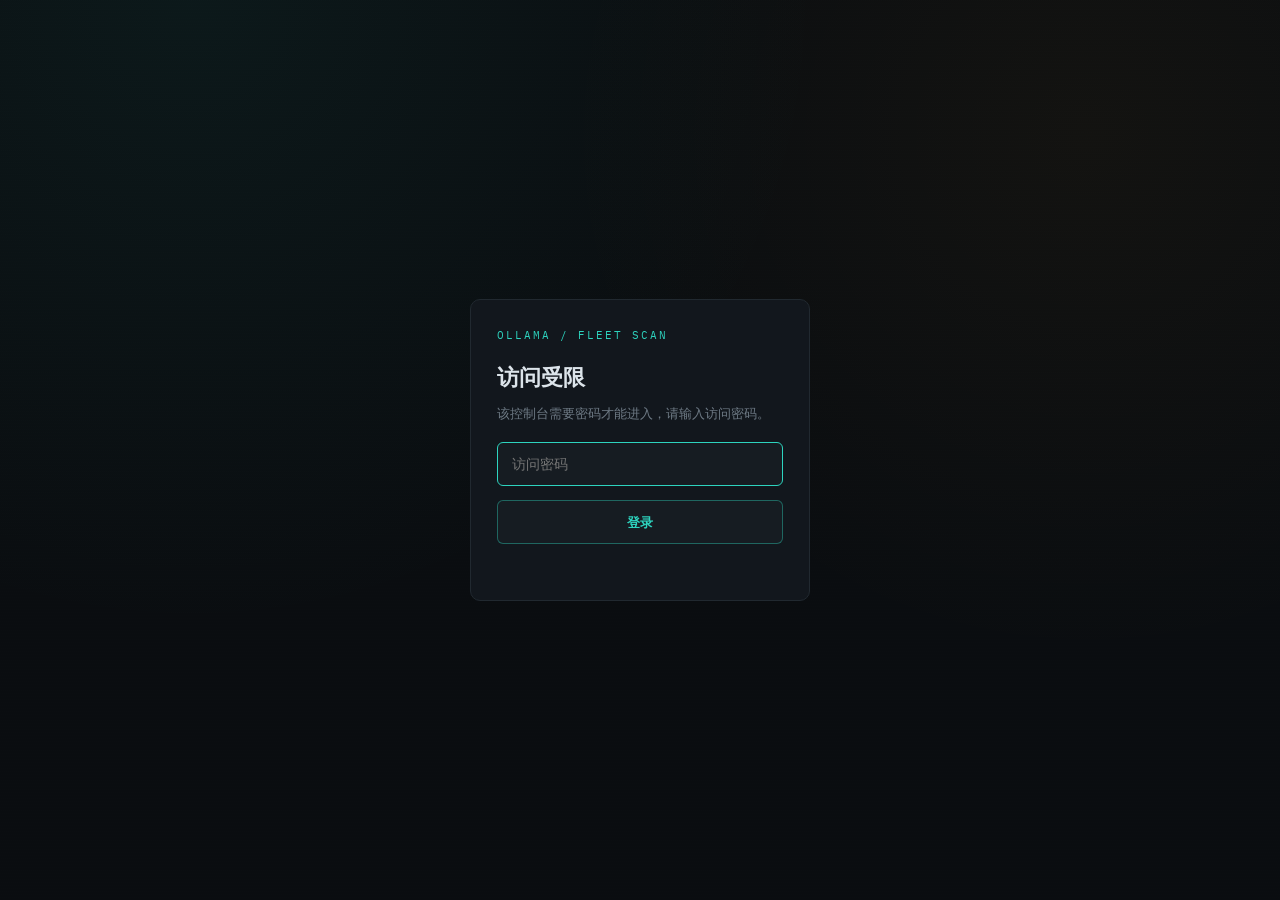
<file: static/login.html>
<!DOCTYPE html>
<html lang="zh-CN">
<head>
<meta charset="UTF-8" />
<meta name="viewport" content="width=device-width, initial-scale=1.0" />
<title>登录 · Ollama 集群扫描台</title>
<link rel="preconnect" href="https://fonts.googleapis.com" />
<link href="https://fonts.googleapis.com/css2?family=IBM+Plex+Mono:wght@400;500;600;700&family=IBM+Plex+Sans:wght@400;500;600&display=swap" rel="stylesheet">
<link rel="stylesheet" href="style.css" />
</head>
<body class="login-body">
  <div class="scanline-overlay" aria-hidden="true"></div>

  <main class="login-wrap">
    <form id="loginForm" class="login-card" autocomplete="off">
      <span class="eyebrow">OLLAMA / FLEET SCAN</span>
      <h1 class="login-title">访问受限</h1>
      <p class="login-hint">该控制台需要密码才能进入，请输入访问密码。</p>

      <input
        type="password"
        id="loginPassword"
        class="login-input"
        placeholder="访问密码"
        autocomplete="current-password"
        autofocus
      />

      <input
        type="text"
        id="loginTotp"
        class="login-input"
        placeholder="两步验证码（6位数字）"
        autocomplete="one-time-code"
        inputmode="numeric"
        style="display:none;"
      />

      <button type="submit" id="loginSubmit" class="btn btn--start login-submit">登录</button>

      <p id="loginError" class="login-error" role="alert" aria-live="assertive"></p>
    </form>
  </main>

  <script src="login.js"></script>
</body>
</html>
</file>
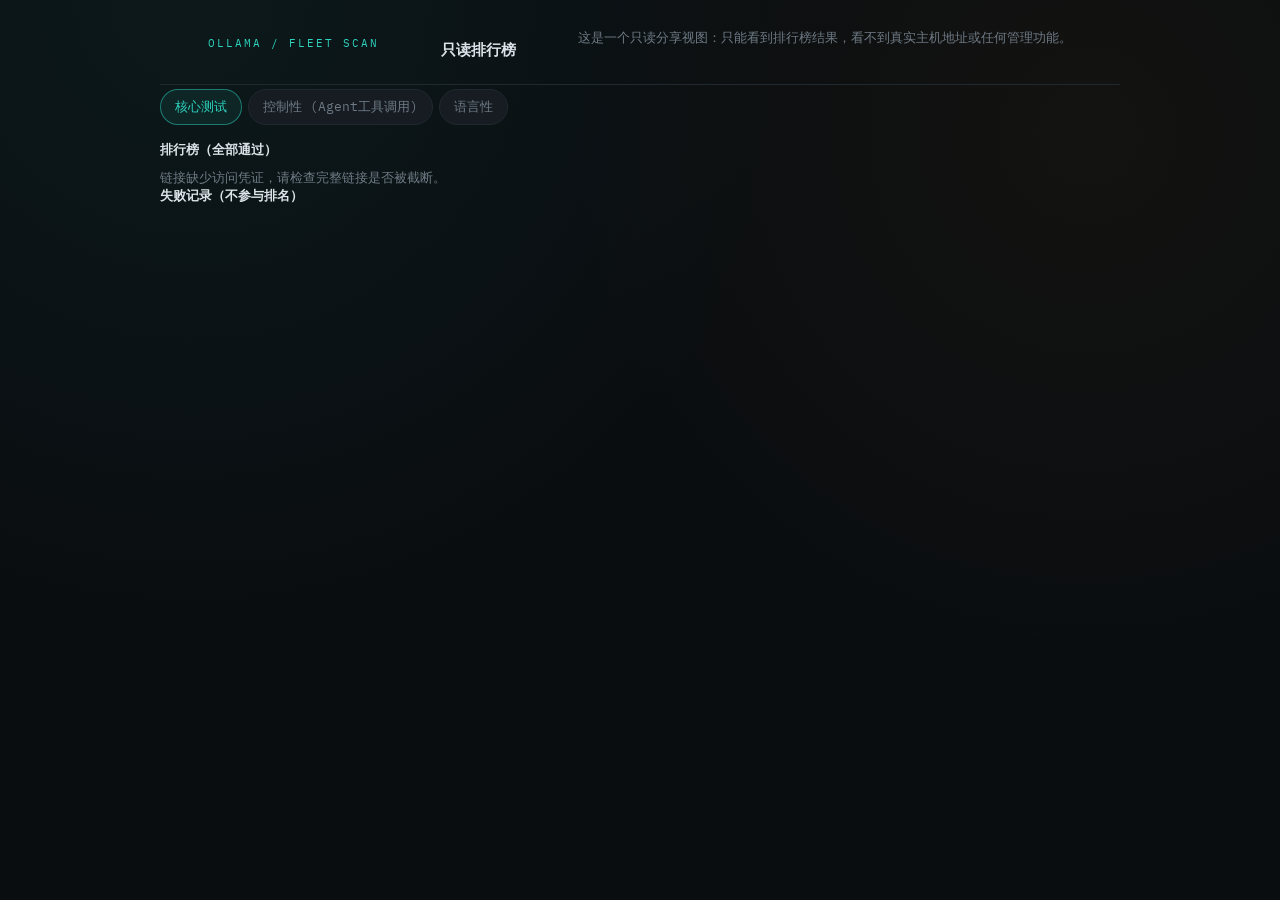
<file: static/share.html>
<!DOCTYPE html>
<html lang="zh-CN">
<head>
<meta charset="UTF-8" />
<meta name="viewport" content="width=device-width, initial-scale=1.0" />
<title>只读排行榜 · Ollama 集群扫描台</title>
<link rel="preconnect" href="https://fonts.googleapis.com" />
<link href="https://fonts.googleapis.com/css2?family=IBM+Plex+Mono:wght@400;500;600;700&family=IBM+Plex+Sans:wght@400;500;600&display=swap" rel="stylesheet">
<link rel="stylesheet" href="style.css" />
</head>
<body>
  <main class="app" style="max-width: 960px; margin: 0 auto;">
    <header class="topbar">
      <span class="eyebrow">OLLAMA / FLEET SCAN</span>
      <h1 class="panel__title" style="margin: 8px 0 0;">只读排行榜</h1>
      <p class="panel__hint">这是一个只读分享视图：只能看到排行榜结果，看不到真实主机地址或任何管理功能。</p>
    </header>

    <div class="lb-tabs" role="tablist">
      <button type="button" class="lb-tab is-active" data-cat="core" role="tab">核心测试</button>
      <button type="button" class="lb-tab" data-cat="control" role="tab">控制性 (Agent工具调用)</button>
      <button type="button" class="lb-tab" data-cat="language" role="tab">语言性</button>
    </div>

    <section class="lb-section">
      <h3 id="shareRankedTitle" class="lb-section__title">排行榜（全部通过）</h3>
      <div id="shareRanked" class="lb-table">
        <p class="results-empty">加载中…</p>
      </div>
    </section>
    <section class="lb-section">
      <h3 class="lb-section__title">失败记录（不参与排名）</h3>
      <div id="shareFailed" class="lb-table">
        <p class="results-empty"></p>
      </div>
    </section>
  </main>

  <script src="share.js"></script>
</body>
</html>
</file>
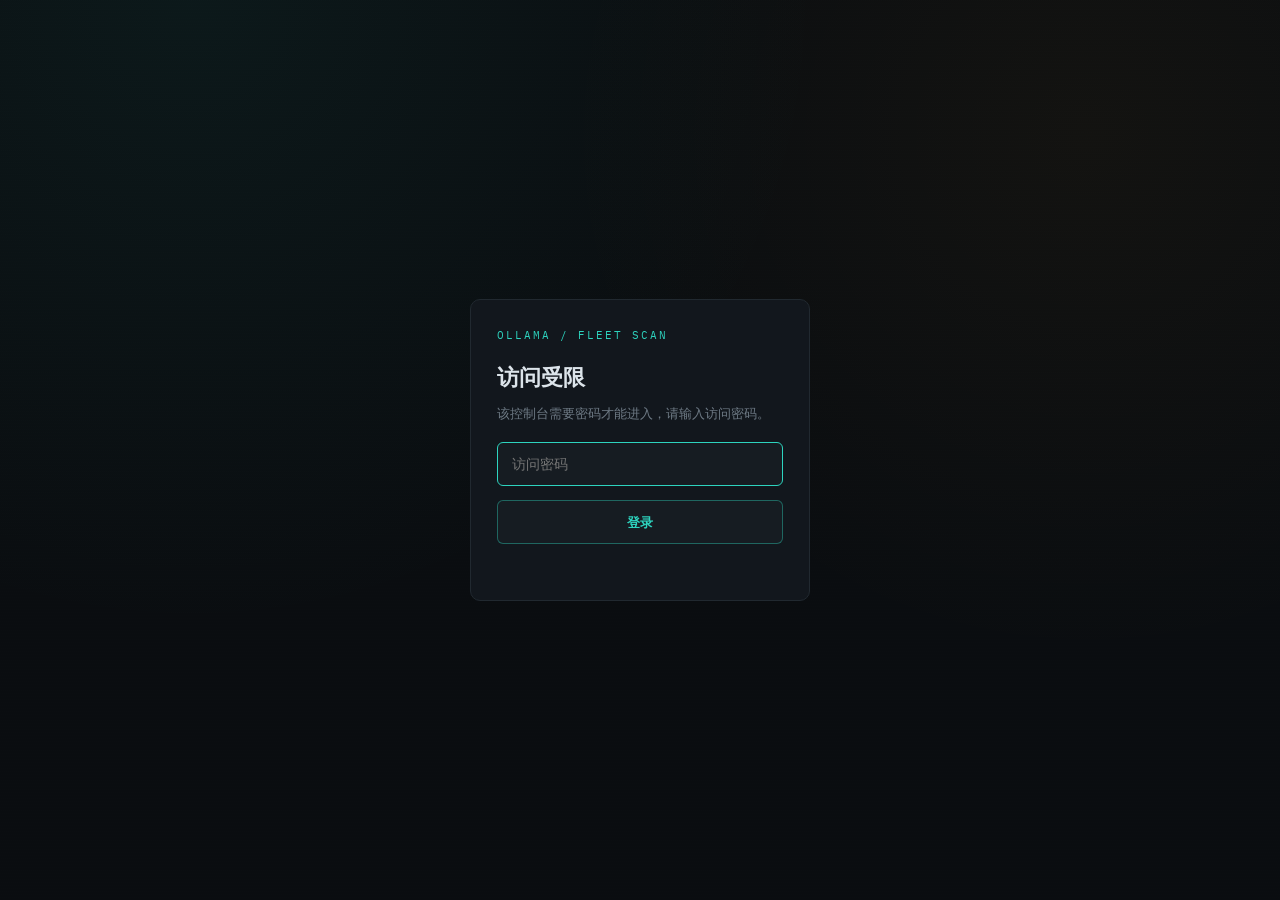
<file: ollama-scanner/static/login.html>
<!DOCTYPE html>
<html lang="zh-CN">
<head>
<meta charset="UTF-8" />
<meta name="viewport" content="width=device-width, initial-scale=1.0" />
<title>登录 · Ollama 集群扫描台</title>
<link rel="preconnect" href="https://fonts.googleapis.com" />
<link href="https://fonts.googleapis.com/css2?family=IBM+Plex+Mono:wght@400;500;600;700&family=IBM+Plex+Sans:wght@400;500;600&display=swap" rel="stylesheet">
<link rel="stylesheet" href="style.css" />
</head>
<body class="login-body">
  <div class="scanline-overlay" aria-hidden="true"></div>

  <main class="login-wrap">
    <form id="loginForm" class="login-card" autocomplete="off">
      <span class="eyebrow">OLLAMA / FLEET SCAN</span>
      <h1 class="login-title">访问受限</h1>
      <p class="login-hint">该控制台需要密码才能进入，请输入访问密码。</p>

      <input
        type="password"
        id="loginPassword"
        class="login-input"
        placeholder="访问密码"
        autocomplete="current-password"
        autofocus
      />

      <button type="submit" id="loginSubmit" class="btn btn--start login-submit">登录</button>

      <p id="loginError" class="login-error" role="alert" aria-live="assertive"></p>
    </form>
  </main>

  <script src="login.js"></script>
</body>
</html>
</file>
<file: static/style.css>
/* ===== Design tokens =====
   void   #0A0D10  background
   panel  #12171D  card surface
   line   #212930  borders / hairlines
   ink    #DCE4EA  primary text
   dim    #6E7A85  secondary text
   signal #2DD4BF  teal — pass / active
   warn   #F5A524  amber — running
   fail   #FB5D5D  red — failure
*/

:root {
  --void: #0A0D10;
  --panel: #12171D;
  --panel-raised: #161C22;
  --line: #212930;
  --ink: #DCE4EA;
  --dim: #6E7A85;
  --signal: #2DD4BF;
  --warn: #F5A524;
  --fail: #FB5D5D;
  --font-mono: 'IBM Plex Mono', ui-monospace, SFMono-Regular, Menlo, monospace;
  --font-sans: 'IBM Plex Sans', system-ui, -apple-system, sans-serif;
}

html[data-theme="light"] {
  --void: #F4F6F8;
  --panel: #FFFFFF;
  --panel-raised: #EEF1F4;
  --line: #D8DEE4;
  --ink: #1A2128;
  --dim: #5B6670;
  --signal: #0F9C8B;
  --warn: #B7791F;
  --fail: #D6362E;
}

* { box-sizing: border-box; }

html, body {
  margin: 0;
  padding: 0;
  background: var(--void);
  color: var(--ink);
  font-family: var(--font-sans);
  min-height: 100vh;
}

body {
  background-image:
    radial-gradient(circle at 15% 0%, rgba(45, 212, 191, 0.06), transparent 45%),
    radial-gradient(circle at 85% 15%, rgba(245, 165, 36, 0.04), transparent 40%);
}

.scanline-overlay {
  position: fixed;
  inset: 0;
  pointer-events: none;
  z-index: 1;
  background: repeating-linear-gradient(
    to bottom,
    rgba(255,255,255,0.012) 0px,
    rgba(255,255,255,0.012) 1px,
    transparent 1px,
    transparent 3px
  );
  opacity: 0.5;
}

code {
  font-family: var(--font-mono);
  background: var(--panel-raised);
  border: 1px solid var(--line);
  padding: 1px 6px;
  border-radius: 3px;
  font-size: 0.85em;
  color: var(--signal);
}

/* ===== Topbar ===== */

.topbar {
  display: flex;
  align-items: center;
  justify-content: space-between;
  padding: 28px clamp(16px, 4vw, 48px) 20px;
  border-bottom: 1px solid var(--line);
}

.eyebrow {
  display: block;
  font-family: var(--font-mono);
  font-size: 11px;
  letter-spacing: 0.18em;
  color: var(--signal);
  margin-bottom: 6px;
}

.topbar__id h1 {
  font-family: var(--font-mono);
  font-weight: 600;
  font-size: clamp(22px, 3.4vw, 30px);
  margin: 0;
  letter-spacing: -0.01em;
}

/* Signature element: radar sweep */
.radar {
  position: relative;
  width: 64px;
  height: 64px;
  flex-shrink: 0;
}

.radar__ring {
  position: absolute;
  inset: 0;
  border-radius: 50%;
  border: 1px solid var(--line);
}

.radar__ring--2 {
  inset: 14px;
}

.radar__core {
  position: absolute;
  inset: 0;
  margin: auto;
  width: 6px;
  height: 6px;
  border-radius: 50%;
  background: var(--dim);
  transition: background 0.4s ease, box-shadow 0.4s ease;
}

.radar__sweep {
  position: absolute;
  inset: 0;
  border-radius: 50%;
  background: conic-gradient(from 0deg, rgba(45,212,191,0.55), transparent 30%);
  opacity: 0;
  animation: none;
}

.radar.is-active .radar__sweep {
  opacity: 1;
  animation: spin 1.8s linear infinite;
}

.radar.is-active .radar__core {
  background: var(--signal);
  box-shadow: 0 0 10px 2px rgba(45,212,191,0.5);
}

@keyframes spin {
  to { transform: rotate(360deg); }
}

@media (prefers-reduced-motion: reduce) {
  .radar.is-active .radar__sweep { animation: none; opacity: 0.35; }
}

/* ===== Layout ===== */

.layout {
  display: grid;
  grid-template-columns: 320px 1fr;
  grid-template-rows: auto auto;
  gap: 18px;
  padding: 24px clamp(16px, 4vw, 48px);
  position: relative;
  z-index: 2;
}

.panel--hosts { grid-column: 1; grid-row: 1 / 3; }
.panel--console { grid-column: 2; grid-row: 1; }
.panel--results { grid-column: 2; grid-row: 2; }
.panel--leaderboard { grid-column: 1 / 3; grid-row: 3; }

@media (max-width: 880px) {
  .layout { grid-template-columns: 1fr; }
  .panel--hosts, .panel--console, .panel--results, .panel--leaderboard { grid-column: 1; grid-row: auto; }
}

.topbar__actions {
  display: flex;
  align-items: center;
  gap: 10px;
}

.panel {
  background: var(--panel);
  border: 1px solid var(--line);
  border-radius: 10px;
  padding: 20px;
}

.panel__title {
  display: flex;
  align-items: baseline;
  gap: 10px;
  font-family: var(--font-mono);
  font-size: 15px;
  font-weight: 600;
  margin: 0 0 6px;
  color: var(--ink);
}

.panel__index {
  color: var(--dim);
  font-size: 12px;
}

.panel__hint {
  color: var(--dim);
  font-size: 13px;
  margin: 0 0 16px;
  line-height: 1.5;
}

/* ===== Host form & list ===== */

.host-form {
  display: flex;
  gap: 8px;
  margin-bottom: 14px;
}

.host-form__input {
  flex: 1;
  background: var(--panel-raised);
  border: 1px solid var(--line);
  border-radius: 6px;
  padding: 10px 12px;
  color: var(--ink);
  font-family: var(--font-mono);
  font-size: 13px;
  outline: none;
  min-width: 0;
}

.host-form__input:focus {
  border-color: var(--signal);
  box-shadow: 0 0 0 3px rgba(45,212,191,0.15);
}

.batch-panel {
  background: var(--panel-raised);
  border: 1px solid var(--line);
  border-radius: 8px;
  padding: 12px;
  margin-bottom: 14px;
}

.batch-panel__textarea {
  width: 100%;
  background: var(--panel);
  border: 1px solid var(--line);
  border-radius: 6px;
  padding: 10px 12px;
  color: var(--ink);
  font-family: var(--font-mono);
  font-size: 13px;
  outline: none;
  resize: vertical;
  box-sizing: border-box;
}

.batch-panel__textarea:focus {
  border-color: var(--signal);
  box-shadow: 0 0 0 3px rgba(45,212,191,0.15);
}

.batch-panel__actions {
  display: flex;
  gap: 8px;
  margin-top: 10px;
}

.batch-panel__preview {
  list-style: none;
  margin: 10px 0 0;
  padding: 0;
  display: flex;
  flex-direction: column;
  gap: 4px;
  font-family: var(--font-mono);
  font-size: 12px;
}

.batch-panel__preview li {
  display: flex;
  align-items: center;
  gap: 6px;
}

.batch-panel__preview .tag-private {
  color: var(--signal);
}

.batch-panel__preview .tag-public {
  color: #f59e0b;
}

.btn {
  font-family: var(--font-mono);
  font-size: 13px;
  font-weight: 600;
  border-radius: 6px;
  border: 1px solid var(--line);
  padding: 10px 14px;
  cursor: pointer;
  background: var(--panel-raised);
  color: var(--ink);
  transition: border-color 0.15s ease, color 0.15s ease, background 0.15s ease;
  white-space: nowrap;
  text-decoration: none;
  display: inline-flex;
  align-items: center;
  gap: 4px;
}

.btn:focus-visible {
  outline: 2px solid var(--signal);
  outline-offset: 2px;
}

.btn:hover:not(:disabled) { border-color: var(--dim); }

.btn--add { color: var(--signal); border-color: rgba(45,212,191,0.35); }
.btn--add:hover:not(:disabled) { background: rgba(45,212,191,0.08); }

.btn--start { color: var(--signal); border-color: rgba(45,212,191,0.4); }
.btn--start:hover:not(:disabled) { background: rgba(45,212,191,0.1); }

.btn--stop { color: var(--fail); border-color: rgba(251,93,93,0.35); }
.btn--stop:hover:not(:disabled) { background: rgba(251,93,93,0.1); }

.btn--danger { color: var(--fail); border-color: rgba(251,93,93,0.35); }
.btn--danger:hover:not(:disabled) { background: rgba(251,93,93,0.12); }

.trend-chart {
  background: var(--panel-raised);
  border: 1px solid var(--line);
  border-radius: 8px;
  padding: 12px;
  min-height: 180px;
}
.trend-chart svg { width: 100%; height: 180px; display: block; }
.trend-chart .trend-legend { display: flex; gap: 14px; font-size: 12px; margin-top: 6px; flex-wrap: wrap; }
.trend-chart .trend-legend span { display: inline-flex; align-items: center; gap: 4px; }
.trend-chart .trend-legend i { width: 10px; height: 10px; border-radius: 2px; display: inline-block; }

.btn:disabled { opacity: 0.35; cursor: not-allowed; }

.host-list {
  list-style: none;
  margin: 0;
  padding: 0;
  display: flex;
  flex-direction: column;
  gap: 6px;
  max-height: 480px;
  overflow-y: auto;
}

.host-item {
  display: flex;
  align-items: center;
  gap: 8px;
  background: var(--panel-raised);
  border: 1px solid var(--line);
  border-radius: 6px;
  padding: 9px 10px;
  transition: opacity 0.15s ease;
}

.host-item--disabled {
  opacity: 0.45;
}

.host-item--disabled .host-item__url {
  text-decoration: line-through;
  text-decoration-color: var(--dim);
}

/* Star / favorite toggle */
.host-item__star {
  background: none;
  border: none;
  cursor: pointer;
  font-size: 15px;
  line-height: 1;
  padding: 2px 3px;
  color: var(--line);
  flex-shrink: 0;
  transition: color 0.15s ease, text-shadow 0.15s ease, transform 0.1s ease;
}

.host-item__star:hover { color: var(--dim); }

.host-item__star.is-lit {
  color: var(--warn);
  text-shadow: 0 0 8px rgba(245,165,36,0.55);
}

.host-item__star:active { transform: scale(0.9); }

.host-item__url {
  font-family: var(--font-mono);
  font-size: 12.5px;
  overflow: hidden;
  text-overflow: ellipsis;
  white-space: nowrap;
  color: var(--ink);
}

.host-item__main {
  display: flex;
  flex-direction: column;
  gap: 3px;
  flex: 1;
  min-width: 0;
}

.host-item__tags {
  display: flex;
  flex-wrap: wrap;
  gap: 4px;
}

.host-tag {
  font-size: 10.5px;
  font-family: var(--font-mono);
  color: var(--signal);
  background: rgba(45,212,191,0.1);
  border: 1px solid rgba(45,212,191,0.3);
  border-radius: 999px;
  padding: 1px 7px;
  line-height: 1.6;
  white-space: nowrap;
}

.host-item__tagbtn {
  background: none;
  border: none;
  cursor: pointer;
  font-size: 13px;
  line-height: 1;
  padding: 4px 5px;
  color: var(--dim);
  flex-shrink: 0;
  border-radius: 4px;
}

.host-item__tagbtn:hover {
  color: var(--signal);
  background: rgba(45,212,191,0.08);
}

.host-filter {
  margin: 0 0 10px;
}

/* Enable/disable toggle switch */
.host-item__toggle {
  position: relative;
  flex-shrink: 0;
  cursor: pointer;
}

.host-item__toggle input {
  position: absolute;
  opacity: 0;
  width: 1px;
  height: 1px;
}

.host-item__toggle-track {
  display: block;
  width: 30px;
  height: 17px;
  border-radius: 999px;
  background: var(--void);
  border: 1px solid var(--line);
  position: relative;
  transition: background 0.15s ease, border-color 0.15s ease;
}

.host-item__toggle-thumb {
  position: absolute;
  top: 1px;
  left: 1px;
  width: 13px;
  height: 13px;
  border-radius: 50%;
  background: var(--dim);
  transition: transform 0.15s ease, background 0.15s ease;
}

.host-item__toggle input:checked + .host-item__toggle-track {
  background: rgba(45,212,191,0.15);
  border-color: rgba(45,212,191,0.5);
}

.host-item__toggle input:checked + .host-item__toggle-track .host-item__toggle-thumb {
  transform: translateX(13px);
  background: var(--signal);
  box-shadow: 0 0 6px rgba(45,212,191,0.5);
}

.host-item__toggle input:focus-visible + .host-item__toggle-track {
  outline: 2px solid var(--signal);
  outline-offset: 2px;
}

.host-item__remove {
  background: none;
  border: none;
  color: var(--dim);
  cursor: pointer;
  font-size: 15px;
  line-height: 1;
  padding: 4px 6px;
  border-radius: 4px;
  flex-shrink: 0;
}

.host-item__remove:hover { color: var(--fail); background: rgba(251,93,93,0.1); }

.host-empty {
  color: var(--dim);
  font-size: 13px;
  text-align: center;
  padding: 18px 0;
  margin: 0;
}

/* ===== Console ===== */

.console-head {
  display: flex;
  align-items: center;
  justify-content: space-between;
  flex-wrap: wrap;
  gap: 12px;
  margin-bottom: 14px;
}

.controls {
  display: flex;
  align-items: center;
  gap: 10px;
}

.status-pill {
  font-family: var(--font-mono);
  font-size: 11px;
  letter-spacing: 0.08em;
  padding: 5px 10px;
  border-radius: 999px;
  border: 1px solid var(--line);
  color: var(--dim);
}

.status-pill--idle { color: var(--dim); }
.status-pill--running { color: var(--warn); border-color: rgba(245,165,36,0.4); background: rgba(245,165,36,0.08); }
.status-pill--stopping { color: var(--fail); border-color: rgba(251,93,93,0.4); background: rgba(251,93,93,0.08); }
.status-pill--done { color: var(--signal); border-color: rgba(45,212,191,0.4); background: rgba(45,212,191,0.08); }

/* ===== 扫描测试项开关（1-6，与指挥中心视图共用同一份本地存储） ===== */

.scan-toggle-grid {
  display: grid;
  grid-template-columns: 1fr 1fr;
  gap: 8px;
  margin-bottom: 8px;
}
.scan-toggle {
  font-family: var(--font-mono);
  font-size: 12.5px;
  font-weight: 600;
  border-radius: 6px;
  border: 1px solid;
  padding: 10px 8px;
  cursor: pointer;
  text-align: center;
  transition: all 0.15s ease;
  line-height: 1.3;
  background: var(--panel-raised);
}
.scan-toggle[data-on="true"] {
  background: rgba(45,212,191,0.12);
  border-color: var(--signal);
  color: var(--signal);
}
.scan-toggle[data-on="false"] {
  background: rgba(251,93,93,0.06);
  border-color: rgba(251,93,93,0.35);
  color: var(--fail);
  opacity: 0.8;
}
.scan-toggle--locked {
  cursor: help;
  border-style: dashed;
}

.log {
  background: #080A0C;
  border: 1px solid var(--line);
  border-radius: 8px;
  padding: 14px 16px;
  height: 420px;
  overflow-y: auto;
  font-family: var(--font-mono);
  font-size: 12.5px;
  line-height: 1.65;
  color: #A9B4BC;
  white-space: pre-wrap;
  word-break: break-word;
}

/* ===== Concurrency control ===== */

.concurrency {
  margin-bottom: 14px;
}

.concurrency__label {
  display: block;
  font-family: var(--font-mono);
  font-size: 12px;
  color: var(--dim);
  margin-bottom: 8px;
}

.concurrency__value {
  color: var(--signal);
  font-weight: 600;
  font-size: 13px;
}

.concurrency__hint {
  color: var(--dim);
  font-weight: 400;
}

.concurrency__row {
  display: flex;
  align-items: center;
  gap: 12px;
}

.concurrency__row input[type="range"] {
  flex: 1;
  -webkit-appearance: none;
  appearance: none;
  height: 4px;
  border-radius: 999px;
  background: var(--line);
  outline: none;
}

.concurrency__row input[type="range"]::-webkit-slider-thumb {
  -webkit-appearance: none;
  appearance: none;
  width: 15px;
  height: 15px;
  border-radius: 50%;
  background: var(--signal);
  box-shadow: 0 0 8px rgba(45,212,191,0.5);
  cursor: pointer;
  border: 2px solid var(--void);
}

.concurrency__row input[type="range"]::-moz-range-thumb {
  width: 15px;
  height: 15px;
  border-radius: 50%;
  background: var(--signal);
  box-shadow: 0 0 8px rgba(45,212,191,0.5);
  cursor: pointer;
  border: 2px solid var(--void);
}

.concurrency__row input[type="range"]:disabled {
  opacity: 0.4;
}

.concurrency__number {
  width: 58px;
  background: var(--panel-raised);
  border: 1px solid var(--line);
  border-radius: 6px;
  padding: 6px 8px;
  color: var(--ink);
  font-family: var(--font-mono);
  font-size: 13px;
  text-align: center;
}

.concurrency__number:focus {
  outline: none;
  border-color: var(--signal);
  box-shadow: 0 0 0 3px rgba(45,212,191,0.15);
}

.concurrency__number:disabled {
  opacity: 0.4;
}

.log__empty { color: var(--dim); }

.log__line { }
.log__ts { color: var(--dim); margin-right: 8px; }

/* ===== Results ===== */

.results-empty {
  color: var(--dim);
  font-size: 13px;
  margin: 0;
}

.results-body { display: flex; flex-direction: column; gap: 14px; }
.results-body[hidden] { display: none; }

.result-card {
  border: 1px solid var(--line);
  border-radius: 8px;
  overflow: hidden;
}

.result-card__head {
  display: flex;
  align-items: center;
  justify-content: space-between;
  padding: 10px 14px;
  background: var(--panel-raised);
  font-family: var(--font-mono);
  font-size: 13px;
}

.result-card__badge {
  font-size: 11px;
  padding: 3px 9px;
  border-radius: 999px;
  border: 1px solid;
}

.result-card__badge--pass { color: var(--signal); border-color: rgba(45,212,191,0.4); background: rgba(45,212,191,0.08); }
.result-card__badge--fail { color: var(--fail); border-color: rgba(251,93,93,0.4); background: rgba(251,93,93,0.08); }
.result-card__badge--na { color: var(--dim); border-color: var(--line); }

.result-card__tests {
  padding: 8px 14px 12px;
  display: flex;
  flex-direction: column;
  gap: 6px;
}

.result-test {
  display: flex;
  justify-content: space-between;
  gap: 10px;
  font-size: 12.5px;
  font-family: var(--font-mono);
}

.result-test__status--PASS { color: var(--signal); }
.result-test__status--CODE_ERROR,
.result-test__status--WRONG_OUTPUT,
.result-test__status--REQUEST_FAIL { color: var(--fail); }

/* ===== Footer ===== */

.footer {
  text-align: center;
  color: var(--dim);
  font-family: var(--font-mono);
  font-size: 11px;
  letter-spacing: 0.05em;
  padding: 20px 16px 32px;
}

/* ===== Login page ===== */

.login-body {
  display: flex;
  align-items: center;
  justify-content: center;
  min-height: 100vh;
}

.login-wrap {
  position: relative;
  z-index: 2;
  width: 100%;
  max-width: 380px;
  padding: 20px;
}

.login-card {
  background: var(--panel);
  border: 1px solid var(--line);
  border-radius: 10px;
  padding: 28px 26px 24px;
  display: flex;
  flex-direction: column;
  gap: 10px;
}

.login-title {
  font-family: var(--font-mono);
  font-size: 22px;
  font-weight: 600;
  margin: 0;
  color: var(--ink);
}

.login-hint {
  color: var(--dim);
  font-size: 13px;
  margin: 0 0 8px;
  line-height: 1.5;
}

.login-input {
  background: var(--panel-raised);
  border: 1px solid var(--line);
  border-radius: 6px;
  padding: 12px 14px;
  color: var(--ink);
  font-family: var(--font-mono);
  font-size: 14px;
  outline: none;
}

.login-input:focus { border-color: var(--signal); }

.login-submit { width: 100%; justify-content: center; margin-top: 4px; }

.login-error {
  min-height: 18px;
  color: var(--fail);
  font-size: 12.5px;
  margin: 4px 0 0;
}

/* ===== Leaderboard ===== */

.leaderboard-layout {
  display: grid;
  grid-template-columns: 260px 1fr;
  gap: 18px;
}

@media (max-width: 880px) {
  .leaderboard-layout { grid-template-columns: 1fr; }
}

.lb-sidebar {
  border-right: 1px solid var(--line);
  padding-right: 16px;
  display: flex;
  flex-direction: column;
  gap: 12px;
  min-width: 0;
}

@media (max-width: 880px) {
  .lb-sidebar { border-right: none; border-bottom: 1px solid var(--line); padding-right: 0; padding-bottom: 16px; }
}

.lb-sidebar__title {
  font-family: var(--font-mono);
  font-size: 12px;
  letter-spacing: 0.08em;
  color: var(--dim);
  text-transform: uppercase;
  margin: 0;
}

.lb-host-list {
  list-style: none;
  margin: 0;
  padding: 0;
  display: flex;
  flex-direction: column;
  gap: 6px;
  max-height: 220px;
  overflow-y: auto;
}

.lb-host-item {
  width: 100%;
  text-align: left;
  background: var(--panel-raised);
  border: 1px solid var(--line);
  border-radius: 6px;
  padding: 9px 12px;
  color: var(--ink);
  font-family: var(--font-mono);
  font-size: 12.5px;
  cursor: pointer;
  word-break: break-all;
}

.lb-host-item:hover { border-color: var(--dim); }
.lb-host-item.is-active { border-color: var(--signal); color: var(--signal); background: rgba(45,212,191,0.08); }

.lb-model-panel {
  border-top: 1px solid var(--line);
  padding-top: 12px;
}

.lb-model-panel__head {
  margin-bottom: 8px;
}

.lb-model-panel__host {
  font-family: var(--font-mono);
  font-size: 11.5px;
  color: var(--dim);
  word-break: break-all;
}

.lb-model-list {
  list-style: none;
  margin: 0;
  padding: 0;
  display: flex;
  flex-direction: column;
  gap: 6px;
  max-height: 260px;
  overflow-y: auto;
}

.lb-model-item {
  display: flex;
  align-items: center;
  gap: 8px;
  width: 100%;
  background: var(--panel-raised);
  border: 1px solid var(--line);
  border-radius: 6px;
  padding: 8px 10px;
  color: var(--ink);
  font-family: var(--font-mono);
  font-size: 12px;
  cursor: pointer;
  text-align: left;
}

.lb-model-item:hover { border-color: var(--dim); }

.status-dot {
  width: 9px;
  height: 9px;
  border-radius: 50%;
  flex: 0 0 auto;
  background: var(--dim);
  box-shadow: 0 0 0 3px transparent;
}

.status-dot--ok { background: var(--signal); box-shadow: 0 0 0 3px rgba(45,212,191,0.18); }
.status-dot--fail { background: var(--fail); box-shadow: 0 0 0 3px rgba(251,93,93,0.18); }
.status-dot--unknown { background: var(--dim); }
.status-dot--checking { background: var(--warn); animation: dot-pulse 0.9s ease-in-out infinite; }

@keyframes dot-pulse {
  0%, 100% { opacity: 1; }
  50% { opacity: 0.35; }
}

.lb-model-item__name { flex: 1; overflow: hidden; text-overflow: ellipsis; white-space: nowrap; }

.lb-main {
  display: flex;
  flex-direction: column;
  gap: 22px;
  min-width: 0;
}

.lb-section__title {
  font-family: var(--font-mono);
  font-size: 13px;
  color: var(--ink);
  margin: 0 0 10px;
}

.lb-table { display: flex; flex-direction: column; gap: 8px; }

.lb-row {
  display: flex;
  align-items: center;
  gap: 12px;
  background: var(--panel-raised);
  border: 1px solid var(--line);
  border-radius: 8px;
  padding: 10px 14px;
  flex-wrap: wrap;
}

.lb-row__rank {
  font-family: var(--font-mono);
  font-weight: 700;
  color: var(--signal);
  width: 28px;
  flex: 0 0 auto;
}

.lb-row--fail .lb-row__rank { color: var(--fail); }

.lb-row__info { flex: 1; min-width: 180px; }
.lb-row__model { font-family: var(--font-mono); font-size: 13px; color: var(--ink); }
.lb-row__host { color: var(--dim); font-size: 11.5px; word-break: break-all; }

.lb-row__stats {
  font-family: var(--font-mono);
  font-size: 12px;
  color: var(--dim);
  white-space: nowrap;
}

.lb-row__stats strong { color: var(--ink); }

.lb-row__retest {
  font-family: var(--font-mono);
  font-size: 11.5px;
  padding: 6px 10px;
  border-radius: 6px;
  border: 1px solid var(--line);
  background: transparent;
  color: var(--dim);
  cursor: pointer;
  flex: 0 0 auto;
}

.lb-row__retest:hover:not(:disabled) { color: var(--signal); border-color: rgba(45,212,191,0.4); }
.lb-row__retest:disabled { opacity: 0.5; cursor: wait; }

/* ===== Leaderboard tabs (core/control/language) ===== */

.lb-tabs {
  display: flex;
  gap: 6px;
  margin: 4px 0 16px;
  flex-wrap: wrap;
}

.lb-tab {
  font-family: var(--font-mono);
  font-size: 12.5px;
  padding: 8px 14px;
  border-radius: 999px;
  border: 1px solid var(--line);
  background: var(--panel-raised);
  color: var(--dim);
  cursor: pointer;
}

.lb-tab:hover { color: var(--ink); border-color: var(--dim); }

.lb-tab.is-active {
  color: var(--signal);
  border-color: rgba(45,212,191,0.5);
  background: rgba(45,212,191,0.08);
}

.lb-row__family {
  font-size: 11px;
  color: var(--dim);
  margin-top: 2px;
}

.footer__note {
  display: block;
  font-size: 11px;
  color: var(--dim);
  margin-top: 4px;
}

/* ---------- Audit log panel ---------- */

.audit-list {
  display: flex;
  flex-direction: column;
  gap: 6px;
  max-height: 480px;
  overflow-y: auto;
}

.audit-row {
  display: grid;
  grid-template-columns: 130px 100px 120px 1fr;
  gap: 10px;
  align-items: center;
  background: var(--panel-raised);
  border: 1px solid var(--line);
  border-radius: 6px;
  padding: 7px 10px;
  font-size: 12px;
  font-family: var(--font-mono);
}

.audit-row__ts { color: var(--dim); }
.audit-row__action { color: var(--signal); }
.audit-row__ip { color: var(--ink); }
.audit-row__detail {
  color: var(--dim);
  overflow: hidden;
  text-overflow: ellipsis;
  white-space: nowrap;
}

@media (max-width: 720px) {
  .audit-row {
    grid-template-columns: 1fr;
    gap: 2px;
  }
}

/* ---------- Settings panel ---------- */

.settings-block {
  background: var(--panel-raised);
  border: 1px solid var(--line);
  border-radius: 8px;
  padding: 14px 16px;
  margin-bottom: 14px;
}

.settings-block__title {
  margin: 0 0 6px;
  font-size: 13px;
  color: var(--signal);
  text-transform: uppercase;
  letter-spacing: 0.04em;
}

.settings-row {
  display: flex;
  flex-wrap: wrap;
  gap: 16px;
  align-items: flex-end;
  margin-top: 10px;
}

.settings-field {
  display: flex;
  flex-direction: column;
  gap: 4px;
  font-size: 12px;
  color: var(--dim);
}

.settings-field input {
  background: var(--void);
  border: 1px solid var(--line);
  border-radius: 5px;
  padding: 6px 8px;
  color: var(--ink);
  font-family: var(--font-mono);
  font-size: 13px;
}

.settings-checkbox {
  display: inline-flex;
  align-items: center;
  gap: 6px;
  font-size: 13px;
  color: var(--ink);
  cursor: pointer;
}

.settings-channel {
  display: flex;
  flex-wrap: wrap;
  gap: 8px;
  align-items: center;
  padding: 10px 0;
  border-top: 1px dashed var(--line);
}

.settings-channel:first-of-type { border-top: none; }

.settings-input {
  background: var(--void);
  border: 1px solid var(--line);
  border-radius: 5px;
  padding: 6px 8px;
  color: var(--ink);
  font-family: var(--font-mono);
  font-size: 12.5px;
  flex: 1 1 220px;
  min-width: 160px;
}

.settings-status {
  margin-left: 10px;
  font-size: 12px;
  color: var(--dim);
}

/* ===== 分享链接列表 / 自定义测试用例列表 通用行样式 ===== */
.share-token-list { display: flex; flex-direction: column; gap: 8px; margin-top: 10px; }
.share-token-row {
  display: flex;
  align-items: center;
  gap: 8px;
  flex-wrap: wrap;
  background: var(--panel-raised);
  border: 1px solid var(--line);
  border-radius: 6px;
  padding: 8px 10px;
}
.share-token-row__label { font-weight: 600; font-size: 12.5px; white-space: nowrap; }

.host-tag--group { background: rgba(245,165,36,0.12); border-color: rgba(245,165,36,0.35); color: var(--warn); }

.lb-model-item__uptime { margin-left: auto; font-size: 11px; color: var(--dim); }

/* ===== 主题切换按钮 ===== */
.theme-toggle {
  font-family: var(--font-mono);
  font-size: 13px;
  border: 1px solid var(--line);
  border-radius: 6px;
  background: var(--panel-raised);
  color: var(--ink);
  padding: 8px 12px;
  cursor: pointer;
}
.theme-toggle:hover { border-color: var(--dim); }

/* ===== 移动端适配 ===== */
@media (max-width: 860px) {
  .layout {
    grid-template-columns: 1fr !important;
  }
  .host-form,
  .settings-row,
  .batch-panel__actions {
    flex-direction: column;
    align-items: stretch !important;
  }
  .settings-input { min-width: 0; }
  .topbar { flex-direction: column; align-items: flex-start; gap: 10px; }
  .lb-tabs { overflow-x: auto; flex-wrap: nowrap; }
  table, .lb-table { font-size: 12px; }
  .trend-chart svg { height: 140px; }
}

@media (max-width: 480px) {
  body { font-size: 13px; }
  .panel { padding: 12px; }
  .btn { padding: 8px 10px; font-size: 12px; }
}

/* ===== 失败区 / 红色状态标识 ===== */
.host-item--failed {
  border-color: rgba(251,93,93,0.5) !important;
  background: rgba(251,93,93,0.06);
}
.host-tag--fail {
  background: rgba(251,93,93,0.15);
  border-color: rgba(251,93,93,0.4);
  color: var(--fail);
  font-weight: 600;
}
.lb-host-item--failed { color: var(--fail) !important; border-color: rgba(251,93,93,0.4) !important; }

.host-failed-zone {
  margin-top: 16px;
  border: 1px solid rgba(251,93,93,0.35);
  border-radius: 8px;
  padding: 10px 12px;
  background: rgba(251,93,93,0.04);
}
.host-failed-zone__head {
  display: flex;
  align-items: center;
  justify-content: space-between;
  gap: 10px;
  flex-wrap: wrap;
  margin-bottom: 8px;
}
.host-failed-zone__title { font-size: 13px; color: var(--fail); margin: 0; }

.lb-mode-toggle { display: flex; gap: 8px; margin-bottom: 10px; flex-wrap: wrap; }

/* ===== 归档详情展开区 ===== */
.archive-detail {
  margin: -4px 0 8px 0;
  padding: 8px 10px;
  background: var(--void);
  border: 1px solid var(--line);
  border-radius: 6px;
  max-height: 240px;
  overflow-y: auto;
}
</file>
<file: ollama-scanner/static/style.css>
/* ===== Design tokens =====
   void   #0A0D10  background
   panel  #12171D  card surface
   line   #212930  borders / hairlines
   ink    #DCE4EA  primary text
   dim    #6E7A85  secondary text
   signal #2DD4BF  teal — pass / active
   warn   #F5A524  amber — running
   fail   #FB5D5D  red — failure
*/

:root {
  --void: #0A0D10;
  --panel: #12171D;
  --panel-raised: #161C22;
  --line: #212930;
  --ink: #DCE4EA;
  --dim: #6E7A85;
  --signal: #2DD4BF;
  --warn: #F5A524;
  --fail: #FB5D5D;
  --font-mono: 'IBM Plex Mono', ui-monospace, SFMono-Regular, Menlo, monospace;
  --font-sans: 'IBM Plex Sans', system-ui, -apple-system, sans-serif;
}

* { box-sizing: border-box; }

html, body {
  margin: 0;
  padding: 0;
  background: var(--void);
  color: var(--ink);
  font-family: var(--font-sans);
  min-height: 100vh;
}

body {
  background-image:
    radial-gradient(circle at 15% 0%, rgba(45, 212, 191, 0.06), transparent 45%),
    radial-gradient(circle at 85% 15%, rgba(245, 165, 36, 0.04), transparent 40%);
}

.scanline-overlay {
  position: fixed;
  inset: 0;
  pointer-events: none;
  z-index: 1;
  background: repeating-linear-gradient(
    to bottom,
    rgba(255,255,255,0.012) 0px,
    rgba(255,255,255,0.012) 1px,
    transparent 1px,
    transparent 3px
  );
  opacity: 0.5;
}

code {
  font-family: var(--font-mono);
  background: var(--panel-raised);
  border: 1px solid var(--line);
  padding: 1px 6px;
  border-radius: 3px;
  font-size: 0.85em;
  color: var(--signal);
}

/* ===== Topbar ===== */

.topbar {
  display: flex;
  align-items: center;
  justify-content: space-between;
  padding: 28px clamp(16px, 4vw, 48px) 20px;
  border-bottom: 1px solid var(--line);
}

.eyebrow {
  display: block;
  font-family: var(--font-mono);
  font-size: 11px;
  letter-spacing: 0.18em;
  color: var(--signal);
  margin-bottom: 6px;
}

.topbar__id h1 {
  font-family: var(--font-mono);
  font-weight: 600;
  font-size: clamp(22px, 3.4vw, 30px);
  margin: 0;
  letter-spacing: -0.01em;
}

/* Signature element: radar sweep */
.radar {
  position: relative;
  width: 64px;
  height: 64px;
  flex-shrink: 0;
}

.radar__ring {
  position: absolute;
  inset: 0;
  border-radius: 50%;
  border: 1px solid var(--line);
}

.radar__ring--2 {
  inset: 14px;
}

.radar__core {
  position: absolute;
  inset: 0;
  margin: auto;
  width: 6px;
  height: 6px;
  border-radius: 50%;
  background: var(--dim);
  transition: background 0.4s ease, box-shadow 0.4s ease;
}

.radar__sweep {
  position: absolute;
  inset: 0;
  border-radius: 50%;
  background: conic-gradient(from 0deg, rgba(45,212,191,0.55), transparent 30%);
  opacity: 0;
  animation: none;
}

.radar.is-active .radar__sweep {
  opacity: 1;
  animation: spin 1.8s linear infinite;
}

.radar.is-active .radar__core {
  background: var(--signal);
  box-shadow: 0 0 10px 2px rgba(45,212,191,0.5);
}

@keyframes spin {
  to { transform: rotate(360deg); }
}

@media (prefers-reduced-motion: reduce) {
  .radar.is-active .radar__sweep { animation: none; opacity: 0.35; }
}

/* ===== Layout ===== */

.layout {
  display: grid;
  grid-template-columns: 320px 1fr;
  grid-template-rows: auto auto;
  gap: 18px;
  padding: 24px clamp(16px, 4vw, 48px);
  position: relative;
  z-index: 2;
}

.panel--hosts { grid-column: 1; grid-row: 1 / 3; }
.panel--console { grid-column: 2; grid-row: 1; }
.panel--results { grid-column: 2; grid-row: 2; }
.panel--leaderboard { grid-column: 1 / 3; grid-row: 3; }

@media (max-width: 880px) {
  .layout { grid-template-columns: 1fr; }
  .panel--hosts, .panel--console, .panel--results, .panel--leaderboard { grid-column: 1; grid-row: auto; }
}

.topbar__actions {
  display: flex;
  align-items: center;
  gap: 10px;
}

.panel {
  background: var(--panel);
  border: 1px solid var(--line);
  border-radius: 10px;
  padding: 20px;
}

.panel__title {
  display: flex;
  align-items: baseline;
  gap: 10px;
  font-family: var(--font-mono);
  font-size: 15px;
  font-weight: 600;
  margin: 0 0 6px;
  color: var(--ink);
}

.panel__index {
  color: var(--dim);
  font-size: 12px;
}

.panel__hint {
  color: var(--dim);
  font-size: 13px;
  margin: 0 0 16px;
  line-height: 1.5;
}

/* ===== Host form & list ===== */

.host-form {
  display: flex;
  gap: 8px;
  margin-bottom: 14px;
}

.host-form__input {
  flex: 1;
  background: var(--panel-raised);
  border: 1px solid var(--line);
  border-radius: 6px;
  padding: 10px 12px;
  color: var(--ink);
  font-family: var(--font-mono);
  font-size: 13px;
  outline: none;
  min-width: 0;
}

.host-form__input:focus {
  border-color: var(--signal);
  box-shadow: 0 0 0 3px rgba(45,212,191,0.15);
}

.btn {
  font-family: var(--font-mono);
  font-size: 13px;
  font-weight: 600;
  border-radius: 6px;
  border: 1px solid var(--line);
  padding: 10px 14px;
  cursor: pointer;
  background: var(--panel-raised);
  color: var(--ink);
  transition: border-color 0.15s ease, color 0.15s ease, background 0.15s ease;
  white-space: nowrap;
}

.btn:focus-visible {
  outline: 2px solid var(--signal);
  outline-offset: 2px;
}

.btn:hover:not(:disabled) { border-color: var(--dim); }

.btn--add { color: var(--signal); border-color: rgba(45,212,191,0.35); }
.btn--add:hover:not(:disabled) { background: rgba(45,212,191,0.08); }

.btn--start { color: var(--signal); border-color: rgba(45,212,191,0.4); }
.btn--start:hover:not(:disabled) { background: rgba(45,212,191,0.1); }

.btn--stop { color: var(--fail); border-color: rgba(251,93,93,0.35); }
.btn--stop:hover:not(:disabled) { background: rgba(251,93,93,0.1); }

.btn:disabled { opacity: 0.35; cursor: not-allowed; }

.host-list {
  list-style: none;
  margin: 0;
  padding: 0;
  display: flex;
  flex-direction: column;
  gap: 6px;
  max-height: 480px;
  overflow-y: auto;
}

.host-item {
  display: flex;
  align-items: center;
  gap: 8px;
  background: var(--panel-raised);
  border: 1px solid var(--line);
  border-radius: 6px;
  padding: 9px 10px;
  transition: opacity 0.15s ease;
}

.host-item--disabled {
  opacity: 0.45;
}

.host-item--disabled .host-item__url {
  text-decoration: line-through;
  text-decoration-color: var(--dim);
}

/* Star / favorite toggle */
.host-item__star {
  background: none;
  border: none;
  cursor: pointer;
  font-size: 15px;
  line-height: 1;
  padding: 2px 3px;
  color: var(--line);
  flex-shrink: 0;
  transition: color 0.15s ease, text-shadow 0.15s ease, transform 0.1s ease;
}

.host-item__star:hover { color: var(--dim); }

.host-item__star.is-lit {
  color: var(--warn);
  text-shadow: 0 0 8px rgba(245,165,36,0.55);
}

.host-item__star:active { transform: scale(0.9); }

.host-item__url {
  font-family: var(--font-mono);
  font-size: 12.5px;
  flex: 1;
  overflow: hidden;
  text-overflow: ellipsis;
  white-space: nowrap;
  color: var(--ink);
}

/* Enable/disable toggle switch */
.host-item__toggle {
  position: relative;
  flex-shrink: 0;
  cursor: pointer;
}

.host-item__toggle input {
  position: absolute;
  opacity: 0;
  width: 1px;
  height: 1px;
}

.host-item__toggle-track {
  display: block;
  width: 30px;
  height: 17px;
  border-radius: 999px;
  background: var(--void);
  border: 1px solid var(--line);
  position: relative;
  transition: background 0.15s ease, border-color 0.15s ease;
}

.host-item__toggle-thumb {
  position: absolute;
  top: 1px;
  left: 1px;
  width: 13px;
  height: 13px;
  border-radius: 50%;
  background: var(--dim);
  transition: transform 0.15s ease, background 0.15s ease;
}

.host-item__toggle input:checked + .host-item__toggle-track {
  background: rgba(45,212,191,0.15);
  border-color: rgba(45,212,191,0.5);
}

.host-item__toggle input:checked + .host-item__toggle-track .host-item__toggle-thumb {
  transform: translateX(13px);
  background: var(--signal);
  box-shadow: 0 0 6px rgba(45,212,191,0.5);
}

.host-item__toggle input:focus-visible + .host-item__toggle-track {
  outline: 2px solid var(--signal);
  outline-offset: 2px;
}

.host-item__remove {
  background: none;
  border: none;
  color: var(--dim);
  cursor: pointer;
  font-size: 15px;
  line-height: 1;
  padding: 4px 6px;
  border-radius: 4px;
  flex-shrink: 0;
}

.host-item__remove:hover { color: var(--fail); background: rgba(251,93,93,0.1); }

.host-empty {
  color: var(--dim);
  font-size: 13px;
  text-align: center;
  padding: 18px 0;
  margin: 0;
}

/* ===== Console ===== */

.console-head {
  display: flex;
  align-items: center;
  justify-content: space-between;
  flex-wrap: wrap;
  gap: 12px;
  margin-bottom: 14px;
}

.controls {
  display: flex;
  align-items: center;
  gap: 10px;
}

.status-pill {
  font-family: var(--font-mono);
  font-size: 11px;
  letter-spacing: 0.08em;
  padding: 5px 10px;
  border-radius: 999px;
  border: 1px solid var(--line);
  color: var(--dim);
}

.status-pill--idle { color: var(--dim); }
.status-pill--running { color: var(--warn); border-color: rgba(245,165,36,0.4); background: rgba(245,165,36,0.08); }
.status-pill--stopping { color: var(--fail); border-color: rgba(251,93,93,0.4); background: rgba(251,93,93,0.08); }
.status-pill--done { color: var(--signal); border-color: rgba(45,212,191,0.4); background: rgba(45,212,191,0.08); }

.log {
  background: #080A0C;
  border: 1px solid var(--line);
  border-radius: 8px;
  padding: 14px 16px;
  height: 420px;
  overflow-y: auto;
  font-family: var(--font-mono);
  font-size: 12.5px;
  line-height: 1.65;
  color: #A9B4BC;
  white-space: pre-wrap;
  word-break: break-word;
}

/* ===== Concurrency control ===== */

.concurrency {
  margin-bottom: 14px;
}

.concurrency__label {
  display: block;
  font-family: var(--font-mono);
  font-size: 12px;
  color: var(--dim);
  margin-bottom: 8px;
}

.concurrency__value {
  color: var(--signal);
  font-weight: 600;
  font-size: 13px;
}

.concurrency__hint {
  color: var(--dim);
  font-weight: 400;
}

.concurrency__row {
  display: flex;
  align-items: center;
  gap: 12px;
}

.concurrency__row input[type="range"] {
  flex: 1;
  -webkit-appearance: none;
  appearance: none;
  height: 4px;
  border-radius: 999px;
  background: var(--line);
  outline: none;
}

.concurrency__row input[type="range"]::-webkit-slider-thumb {
  -webkit-appearance: none;
  appearance: none;
  width: 15px;
  height: 15px;
  border-radius: 50%;
  background: var(--signal);
  box-shadow: 0 0 8px rgba(45,212,191,0.5);
  cursor: pointer;
  border: 2px solid var(--void);
}

.concurrency__row input[type="range"]::-moz-range-thumb {
  width: 15px;
  height: 15px;
  border-radius: 50%;
  background: var(--signal);
  box-shadow: 0 0 8px rgba(45,212,191,0.5);
  cursor: pointer;
  border: 2px solid var(--void);
}

.concurrency__row input[type="range"]:disabled {
  opacity: 0.4;
}

.concurrency__number {
  width: 58px;
  background: var(--panel-raised);
  border: 1px solid var(--line);
  border-radius: 6px;
  padding: 6px 8px;
  color: var(--ink);
  font-family: var(--font-mono);
  font-size: 13px;
  text-align: center;
}

.concurrency__number:focus {
  outline: none;
  border-color: var(--signal);
  box-shadow: 0 0 0 3px rgba(45,212,191,0.15);
}

.concurrency__number:disabled {
  opacity: 0.4;
}

.log__empty { color: var(--dim); }

.log__line { }
.log__ts { color: var(--dim); margin-right: 8px; }

/* ===== Results ===== */

.results-empty {
  color: var(--dim);
  font-size: 13px;
  margin: 0;
}

.results-body { display: flex; flex-direction: column; gap: 14px; }

.result-card {
  border: 1px solid var(--line);
  border-radius: 8px;
  overflow: hidden;
}

.result-card__head {
  display: flex;
  align-items: center;
  justify-content: space-between;
  padding: 10px 14px;
  background: var(--panel-raised);
  font-family: var(--font-mono);
  font-size: 13px;
}

.result-card__badge {
  font-size: 11px;
  padding: 3px 9px;
  border-radius: 999px;
  border: 1px solid;
}

.result-card__badge--pass { color: var(--signal); border-color: rgba(45,212,191,0.4); background: rgba(45,212,191,0.08); }
.result-card__badge--fail { color: var(--fail); border-color: rgba(251,93,93,0.4); background: rgba(251,93,93,0.08); }
.result-card__badge--na { color: var(--dim); border-color: var(--line); }

.result-card__tests {
  padding: 8px 14px 12px;
  display: flex;
  flex-direction: column;
  gap: 6px;
}

.result-test {
  display: flex;
  justify-content: space-between;
  gap: 10px;
  font-size: 12.5px;
  font-family: var(--font-mono);
}

.result-test__status--PASS { color: var(--signal); }
.result-test__status--CODE_ERROR,
.result-test__status--WRONG_OUTPUT,
.result-test__status--REQUEST_FAIL { color: var(--fail); }

/* ===== Footer ===== */

.footer {
  text-align: center;
  color: var(--dim);
  font-family: var(--font-mono);
  font-size: 11px;
  letter-spacing: 0.05em;
  padding: 20px 16px 32px;
}

/* ===== Login page ===== */

.login-body {
  display: flex;
  align-items: center;
  justify-content: center;
  min-height: 100vh;
}

.login-wrap {
  position: relative;
  z-index: 2;
  width: 100%;
  max-width: 380px;
  padding: 20px;
}

.login-card {
  background: var(--panel);
  border: 1px solid var(--line);
  border-radius: 10px;
  padding: 28px 26px 24px;
  display: flex;
  flex-direction: column;
  gap: 10px;
}

.login-title {
  font-family: var(--font-mono);
  font-size: 22px;
  font-weight: 600;
  margin: 0;
  color: var(--ink);
}

.login-hint {
  color: var(--dim);
  font-size: 13px;
  margin: 0 0 8px;
  line-height: 1.5;
}

.login-input {
  background: var(--panel-raised);
  border: 1px solid var(--line);
  border-radius: 6px;
  padding: 12px 14px;
  color: var(--ink);
  font-family: var(--font-mono);
  font-size: 14px;
  outline: none;
}

.login-input:focus { border-color: var(--signal); }

.login-submit { width: 100%; justify-content: center; margin-top: 4px; }

.login-error {
  min-height: 18px;
  color: var(--fail);
  font-size: 12.5px;
  margin: 4px 0 0;
}

/* ===== Leaderboard ===== */

.leaderboard-layout {
  display: grid;
  grid-template-columns: 260px 1fr;
  gap: 18px;
}

@media (max-width: 880px) {
  .leaderboard-layout { grid-template-columns: 1fr; }
}

.lb-sidebar {
  border-right: 1px solid var(--line);
  padding-right: 16px;
  display: flex;
  flex-direction: column;
  gap: 12px;
  min-width: 0;
}

@media (max-width: 880px) {
  .lb-sidebar { border-right: none; border-bottom: 1px solid var(--line); padding-right: 0; padding-bottom: 16px; }
}

.lb-sidebar__title {
  font-family: var(--font-mono);
  font-size: 12px;
  letter-spacing: 0.08em;
  color: var(--dim);
  text-transform: uppercase;
  margin: 0;
}

.lb-host-list {
  list-style: none;
  margin: 0;
  padding: 0;
  display: flex;
  flex-direction: column;
  gap: 6px;
  max-height: 220px;
  overflow-y: auto;
}

.lb-host-item {
  width: 100%;
  text-align: left;
  background: var(--panel-raised);
  border: 1px solid var(--line);
  border-radius: 6px;
  padding: 9px 12px;
  color: var(--ink);
  font-family: var(--font-mono);
  font-size: 12.5px;
  cursor: pointer;
  word-break: break-all;
}

.lb-host-item:hover { border-color: var(--dim); }
.lb-host-item.is-active { border-color: var(--signal); color: var(--signal); background: rgba(45,212,191,0.08); }

.lb-model-panel {
  border-top: 1px solid var(--line);
  padding-top: 12px;
}

.lb-model-panel__head {
  margin-bottom: 8px;
}

.lb-model-panel__host {
  font-family: var(--font-mono);
  font-size: 11.5px;
  color: var(--dim);
  word-break: break-all;
}

.lb-model-list {
  list-style: none;
  margin: 0;
  padding: 0;
  display: flex;
  flex-direction: column;
  gap: 6px;
  max-height: 260px;
  overflow-y: auto;
}

.lb-model-item {
  display: flex;
  align-items: center;
  gap: 8px;
  width: 100%;
  background: var(--panel-raised);
  border: 1px solid var(--line);
  border-radius: 6px;
  padding: 8px 10px;
  color: var(--ink);
  font-family: var(--font-mono);
  font-size: 12px;
  cursor: pointer;
  text-align: left;
}

.lb-model-item:hover { border-color: var(--dim); }

.status-dot {
  width: 9px;
  height: 9px;
  border-radius: 50%;
  flex: 0 0 auto;
  background: var(--dim);
  box-shadow: 0 0 0 3px transparent;
}

.status-dot--ok { background: var(--signal); box-shadow: 0 0 0 3px rgba(45,212,191,0.18); }
.status-dot--fail { background: var(--fail); box-shadow: 0 0 0 3px rgba(251,93,93,0.18); }
.status-dot--unknown { background: var(--dim); }
.status-dot--checking { background: var(--warn); animation: dot-pulse 0.9s ease-in-out infinite; }

@keyframes dot-pulse {
  0%, 100% { opacity: 1; }
  50% { opacity: 0.35; }
}

.lb-model-item__name { flex: 1; overflow: hidden; text-overflow: ellipsis; white-space: nowrap; }

.lb-main {
  display: flex;
  flex-direction: column;
  gap: 22px;
  min-width: 0;
}

.lb-section__title {
  font-family: var(--font-mono);
  font-size: 13px;
  color: var(--ink);
  margin: 0 0 10px;
}

.lb-table { display: flex; flex-direction: column; gap: 8px; }

.lb-row {
  display: flex;
  align-items: center;
  gap: 12px;
  background: var(--panel-raised);
  border: 1px solid var(--line);
  border-radius: 8px;
  padding: 10px 14px;
  flex-wrap: wrap;
}

.lb-row__rank {
  font-family: var(--font-mono);
  font-weight: 700;
  color: var(--signal);
  width: 28px;
  flex: 0 0 auto;
}

.lb-row--fail .lb-row__rank { color: var(--fail); }

.lb-row__info { flex: 1; min-width: 180px; }
.lb-row__model { font-family: var(--font-mono); font-size: 13px; color: var(--ink); }
.lb-row__host { color: var(--dim); font-size: 11.5px; word-break: break-all; }

.lb-row__stats {
  font-family: var(--font-mono);
  font-size: 12px;
  color: var(--dim);
  white-space: nowrap;
}

.lb-row__stats strong { color: var(--ink); }

.lb-row__retest {
  font-family: var(--font-mono);
  font-size: 11.5px;
  padding: 6px 10px;
  border-radius: 6px;
  border: 1px solid var(--line);
  background: transparent;
  color: var(--dim);
  cursor: pointer;
  flex: 0 0 auto;
}

.lb-row__retest:hover:not(:disabled) { color: var(--signal); border-color: rgba(45,212,191,0.4); }
.lb-row__retest:disabled { opacity: 0.5; cursor: wait; }
</file>
